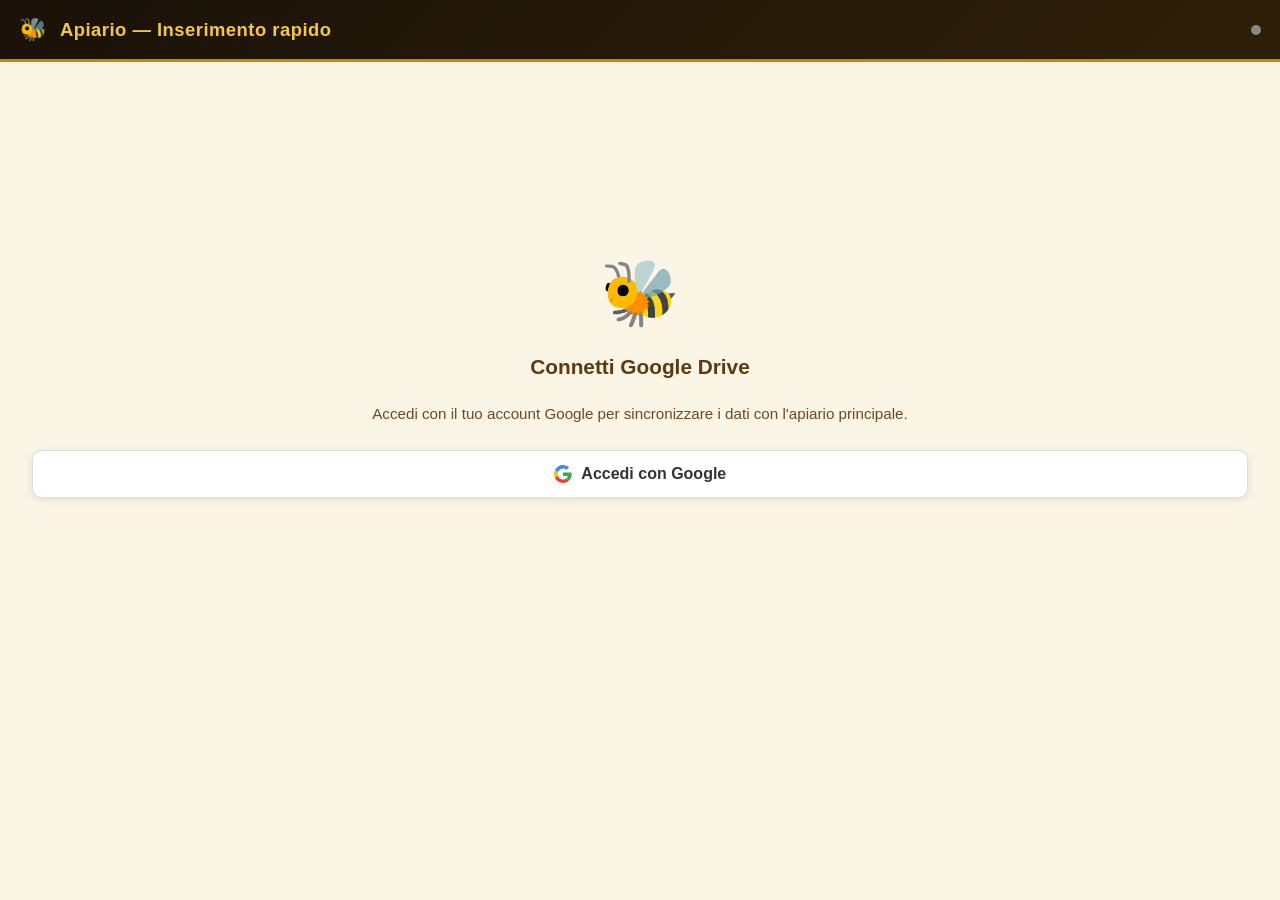
<file: inserimento_rapido.html>
<!DOCTYPE html>
<html lang="it">
<head>
<meta charset="UTF-8">
<meta name="viewport" content="width=device-width, initial-scale=1.0, maximum-scale=1.0, user-scalable=no">
<link rel="icon" href="data:image/svg+xml,<svg xmlns=%22http://www.w3.org/2000/svg%22 viewBox=%220 0 100 100%22><text y=%22.9em%22 font-size=%2290%22>🐝</text></svg>">
<title>Il Mio Apiario</title>
<script src="https://accounts.google.com/gsi/client" async defer></script>
<style>
  :root {
    --amber: #C8860A;
    --amber-light: #E8A020;
    --amber-pale: #FDF3DC;
    --amber-glow: #F5C842;
    --dark: #1A1208;
    --dark-mid: #2E1F08;
    --brown: #5C3A10;
    --brown-light: #8B5E2A;
    --cream: #FBF5E6;
    --cream-dark: #F0E6CC;
    --text: #2A1A05;
    --text-light: #6B4A20;
    --green: #4A7C3F;
    --red: #8A2C2C;
    --blue: #2C5F8A;
    --shadow: rgba(26,18,8,0.15);
  }

  * { margin: 0; padding: 0; box-sizing: border-box; -webkit-tap-highlight-color: transparent; }

  body {
    background: var(--cream);
    color: var(--text);
    font-family: -apple-system, BlinkMacSystemFont, 'Segoe UI', sans-serif;
    font-size: 16px;
    min-height: 100vh;
    padding-bottom: 2rem;
  }

  /* HEADER */
  header {
    background: linear-gradient(135deg, var(--dark) 0%, var(--dark-mid) 100%);
    padding: 1rem 1.2rem;
    display: flex;
    align-items: center;
    gap: 0.8rem;
    border-bottom: 3px solid var(--amber);
    position: sticky;
    top: 0;
    z-index: 100;
  }
  header h1 {
    font-size: 1.15rem;
    color: var(--amber-glow);
    font-weight: 700;
    letter-spacing: 0.5px;
    flex: 1;
  }
  .drive-dot {
    width: 10px; height: 10px;
    border-radius: 50%;
    background: #888;
    flex-shrink: 0;
  }
  .drive-dot.connected { background: #4CAF50; }

  /* DRIVE LOGIN */
  #driveLoginScreen {
    display: flex;
    flex-direction: column;
    align-items: center;
    justify-content: center;
    min-height: 70vh;
    padding: 2rem;
    text-align: center;
    gap: 1.5rem;
  }
  #driveLoginScreen .bee { font-size: 4rem; }
  #driveLoginScreen h2 { font-size: 1.3rem; color: var(--brown); }
  #driveLoginScreen p { color: var(--text-light); font-size: 0.95rem; line-height: 1.5; }

  /* TABS */
  .tab-bar {
    display: grid;
    grid-template-columns: 1fr 1fr 1fr;
    background: var(--dark-mid);
    border-bottom: 2px solid var(--amber);
  }
  .tab-btn {
    background: none;
    border: none;
    color: rgba(251,245,230,0.5);
    padding: 0.85rem 0.5rem;
    font-size: 0.78rem;
    font-weight: 600;
    letter-spacing: 0.3px;
    cursor: pointer;
    border-bottom: 3px solid transparent;
    transition: all 0.2s;
    display: flex;
    flex-direction: column;
    align-items: center;
    gap: 0.25rem;
  }
  .tab-btn .tab-icon { font-size: 1.3rem; }
  .tab-btn.active { color: var(--amber-glow); border-bottom-color: var(--amber); }

  /* MAIN CONTENT */
  .content { padding: 1.2rem; max-width: 480px; margin: 0 auto; }

  /* FORM ELEMENTS */
  .form-group { margin-bottom: 1.1rem; }
  .form-group label {
    display: block;
    font-size: 0.72rem;
    font-weight: 700;
    text-transform: uppercase;
    letter-spacing: 0.6px;
    color: var(--text-light);
    margin-bottom: 0.4rem;
  }
  .form-group input,
  .form-group select,
  .form-group textarea {
    width: 100%;
    padding: 0.85rem 1rem;
    border: 1.5px solid var(--cream-dark);
    border-radius: 8px;
    font-size: 1rem;
    color: var(--text);
    background: white;
    -webkit-appearance: none;
    appearance: none;
    transition: border-color 0.2s;
  }
  .form-group input:focus,
  .form-group select:focus,
  .form-group textarea:focus {
    outline: none;
    border-color: var(--amber);
    background: white;
  }
  .form-group textarea { resize: none; height: 80px; }

  /* TIPO TOGGLE */
  .tipo-toggle {
    display: grid;
    grid-template-columns: 1fr 1fr;
    gap: 0.6rem;
    margin-bottom: 1.1rem;
  }
  .tipo-toggle-btn {
    padding: 0.85rem;
    border: 2px solid var(--cream-dark);
    border-radius: 8px;
    background: white;
    font-size: 1rem;
    font-weight: 600;
    cursor: pointer;
    display: flex;
    align-items: center;
    justify-content: center;
    gap: 0.4rem;
    transition: all 0.2s;
    color: var(--text-light);
  }
  .tipo-toggle-btn.active-entrata {
    background: #e8f5e9;
    border-color: var(--green);
    color: var(--green);
  }
  .tipo-toggle-btn.active-uscita {
    background: #fce8e8;
    border-color: var(--red);
    color: var(--red);
  }

  /* IMPORTO */
  .importo-wrap { position: relative; }
  .importo-wrap .euro {
    position: absolute;
    left: 1rem;
    top: 50%;
    transform: translateY(-50%);
    color: var(--amber);
    font-weight: 700;
    font-size: 1.1rem;
  }
  .importo-wrap input { padding-left: 2rem; font-size: 1.4rem; font-weight: 600; }

  /* CHIP */
  .chips-wrap { display: flex; flex-wrap: wrap; gap: 0.4rem; }
  .chip {
    padding: 0.45rem 0.85rem;
    border: 1.5px solid var(--cream-dark);
    border-radius: 20px;
    font-size: 0.85rem;
    background: white;
    cursor: pointer;
    transition: all 0.15s;
    user-select: none;
    color: var(--text);
  }
  .chip.selected {
    background: var(--amber);
    border-color: var(--amber);
    color: var(--dark);
    font-weight: 600;
  }
  .chip input { display: none; }

  /* SUBMIT BUTTON */
  .btn-submit {
    width: 100%;
    padding: 1rem;
    background: var(--amber);
    color: var(--dark);
    border: none;
    border-radius: 10px;
    font-size: 1.1rem;
    font-weight: 700;
    cursor: pointer;
    margin-top: 0.5rem;
    display: flex;
    align-items: center;
    justify-content: center;
    gap: 0.5rem;
    transition: all 0.2s;
    box-shadow: 0 4px 15px rgba(200,134,10,0.3);
  }
  .btn-submit:active { transform: scale(0.98); }
  .btn-submit:disabled { opacity: 0.5; }

  .btn-google {
    width: 100%;
    padding: 0.9rem;
    background: white;
    color: #333;
    border: 1.5px solid #ddd;
    border-radius: 10px;
    font-size: 1rem;
    font-weight: 600;
    cursor: pointer;
    display: flex;
    align-items: center;
    justify-content: center;
    gap: 0.6rem;
    box-shadow: 0 2px 8px rgba(0,0,0,0.1);
  }

  /* DIVIDER */
  .divider {
    display: flex;
    align-items: center;
    gap: 0.8rem;
    margin: 1.2rem 0;
    color: var(--text-light);
    font-size: 0.8rem;
  }
  .divider::before, .divider::after {
    content: '';
    flex: 1;
    height: 1px;
    background: var(--cream-dark);
  }

  /* TOAST */
  .toast {
    position: fixed;
    bottom: 1.5rem;
    left: 50%;
    transform: translateX(-50%);
    background: var(--dark);
    color: var(--amber-glow);
    padding: 0.8rem 1.5rem;
    border-radius: 8px;
    font-size: 0.95rem;
    font-weight: 600;
    z-index: 999;
    opacity: 0;
    transition: opacity 0.3s;
    white-space: nowrap;
    box-shadow: 0 4px 20px rgba(0,0,0,0.3);
    border: 1px solid var(--amber);
    pointer-events: none;
  }
  .toast.show { opacity: 1; }

  /* SUCCESS ANIMATION */
  .success-anim {
    display: none;
    flex-direction: column;
    align-items: center;
    justify-content: center;
    padding: 2rem;
    text-align: center;
    gap: 0.8rem;
  }
  .success-anim.show { display: flex; }
  .success-icon {
    font-size: 4rem;
    animation: pop 0.4s cubic-bezier(0.175, 0.885, 0.32, 1.275);
  }
  @keyframes pop { from{transform:scale(0)} to{transform:scale(1)} }
  .success-anim h3 { color: var(--green); font-size: 1.3rem; }
  .success-anim p { color: var(--text-light); font-size: 0.9rem; }
  .btn-another {
    margin-top: 0.5rem;
    padding: 0.7rem 1.5rem;
    background: var(--amber-pale);
    border: 1.5px solid var(--amber);
    border-radius: 8px;
    color: var(--brown);
    font-size: 0.95rem;
    font-weight: 600;
    cursor: pointer;
  }

  /* SECTION */
  .section { display: none; }
  .section.active { display: block; }

  /* CARD */
  .info-card {
    background: white;
    border: 1px solid var(--cream-dark);
    border-radius: 10px;
    padding: 1rem 1.1rem;
    margin-bottom: 0.8rem;
    box-shadow: 0 1px 6px var(--shadow);
  }
  .info-card-title {
    font-size: 0.72rem;
    font-weight: 700;
    text-transform: uppercase;
    letter-spacing: 0.5px;
    color: var(--text-light);
    margin-bottom: 0.3rem;
  }
  .info-card-val {
    font-size: 1.5rem;
    font-weight: 700;
    font-family: 'Georgia', serif;
  }
  .info-card-val.green { color: var(--green); }
  .info-card-val.red { color: var(--red); }
  .info-card-val.amber { color: var(--amber); }

  .recent-list { display: flex; flex-direction: column; gap: 0.6rem; }
  .recent-item {
    background: white;
    border: 1px solid var(--cream-dark);
    border-left: 4px solid var(--cream-dark);
    border-radius: 6px;
    padding: 0.7rem 0.9rem;
    display: flex;
    align-items: center;
    gap: 0.7rem;
  }
  .recent-item.entrata { border-left-color: var(--green); }
  .recent-item.uscita { border-left-color: var(--red); }
  .recent-item.mag-in { border-left-color: var(--blue); }
  .recent-item.mag-out { border-left-color: var(--amber); }
  .recent-item-val { font-weight: 700; font-size: 0.95rem; white-space: nowrap; }
  .recent-item-val.green { color: var(--green); }
  .recent-item-val.red { color: var(--red); }
  .recent-item-val.blue { color: var(--blue); }
  .recent-item-val.amber { color: var(--amber); }
  .recent-item-info { flex: 1; min-width: 0; }
  .recent-item-desc { font-size: 0.9rem; color: var(--text); white-space: nowrap; overflow: hidden; text-overflow: ellipsis; }
  .recent-item-date { font-size: 0.75rem; color: var(--text-light); }

  .section-label {
    font-size: 0.72rem;
    font-weight: 700;
    text-transform: uppercase;
    letter-spacing: 0.6px;
    color: var(--text-light);
    margin: 1.2rem 0 0.6rem;
  }
</style>
</head>
<body>

<header>
  <span style="font-size:1.4rem">🐝</span>
  <h1>Apiario — Inserimento rapido</h1>
  <div class="drive-dot" id="driveDot" title="Google Drive"></div>
</header>

<!-- LOGIN SCREEN -->
<div id="driveLoginScreen">
  <div class="bee">🐝</div>
  <h2>Connetti Google Drive</h2>
  <p>Accedi con il tuo account Google per sincronizzare i dati con l'apiario principale.</p>
  <button class="btn-google" onclick="driveLogin()">
    <svg width="18" height="18" viewBox="0 0 48 48">
      <path fill="#4285F4" d="M24 9.5c3.54 0 6.71 1.22 9.21 3.6l6.85-6.85C35.9 2.38 30.47 0 24 0 14.62 0 6.51 5.38 2.56 13.22l7.98 6.19C12.43 13.72 17.74 9.5 24 9.5z"/>
      <path fill="#34A853" d="M46.98 24.55c0-1.57-.15-3.09-.38-4.55H24v9.02h12.94c-.58 2.96-2.26 5.48-4.78 7.18l7.73 6c4.51-4.18 7.09-10.36 7.09-17.65z"/>
      <path fill="#FBBC05" d="M10.53 28.59c-.48-1.45-.76-2.99-.76-4.59s.27-3.14.76-4.59l-7.98-6.19C.92 16.46 0 20.12 0 24c0 3.88.92 7.54 2.56 10.78l7.97-6.19z"/>
      <path fill="#EA4335" d="M24 48c6.48 0 11.93-2.13 15.89-5.81l-7.73-6c-2.18 1.48-4.97 2.31-8.16 2.31-6.26 0-11.57-4.22-13.47-9.91l-7.98 6.19C6.51 42.62 14.62 48 24 48z"/>
    </svg>
    Accedi con Google
  </button>
</div>

<!-- APP CONTENT -->
<div id="appContent" style="display:none">

  <div class="tab-bar">
    <button class="tab-btn active" onclick="showTab('riepilogo', this)">
      <span class="tab-icon">📊</span>Riepilogo
    </button>
    <button class="tab-btn" onclick="showTab('contabilita', this)">
      <span class="tab-icon">💰</span>Contabilità
    </button>
    <button class="tab-btn" onclick="showTab('magazzino', this)">
      <span class="tab-icon">📦</span>Magazzino
    </button>
  </div>

  <div class="content">

    <!-- ===== RIEPILOGO ===== -->
    <div class="section active" id="tabRiepilogo">
      <div id="riepilogoContent">
        <div style="color:var(--text-light);font-style:italic;font-size:0.9rem;text-align:center;padding:2rem">Caricamento...</div>
      </div>
    </div>

    <!-- ===== CONTABILITÀ ===== -->
    <div class="section" id="tabContabilita">
      <div id="formContSuccess" class="success-anim">
        <div class="success-icon">✅</div>
        <h3>Salvato!</h3>
        <p id="formContSuccessMsg"></p>
        <button class="btn-another" onclick="resetFormCont()">+ Inserisci un altro</button>
      </div>

      <div id="formCont">
        <div class="form-group" style="margin-bottom:0.8rem">
          <label>Tipo movimento</label>
          <div class="tipo-toggle">
            <button class="tipo-toggle-btn active-entrata" id="btnEntrata" onclick="setTipoCont('entrata')">
              🟢 Entrata
            </button>
            <button class="tipo-toggle-btn" id="btnUscita" onclick="setTipoCont('uscita')">
              🔴 Uscita
            </button>
          </div>
        </div>

        <div class="form-group">
          <label>Importo (€)</label>
          <div class="importo-wrap">
            <span class="euro">€</span>
            <input type="number" id="contImporto" inputmode="decimal" placeholder="0.00" min="0" step="0.01">
          </div>
        </div>

        <div class="form-group">
          <label>Descrizione</label>
          <input type="text" id="contDesc" placeholder="Es. Vendita 10 vasi acacia...">
        </div>

        <div class="form-group">
          <label>Categorie</label>
          <div class="chips-wrap" id="contCatChips"></div>
        </div>

        <div class="form-group">
          <label>Data</label>
          <input type="date" id="contData">
        </div>

        <div class="form-group">
          <label>Note (opzionale)</label>
          <textarea id="contNote" placeholder="Cliente, evento, fornitore..."></textarea>
        </div>

        <button class="btn-submit" onclick="saveContabilita()" id="btnSaveCont">
          💾 Salva movimento
        </button>
      </div>
    </div>

    <!-- ===== MAGAZZINO ===== -->
    <div class="section" id="tabMagazzino">
      <div id="formMagSuccess" class="success-anim">
        <div class="success-icon">✅</div>
        <h3>Salvato!</h3>
        <p id="formMagSuccessMsg"></p>
        <button class="btn-another" onclick="resetFormMag()">+ Inserisci un altro</button>
      </div>

      <div id="formMag">
        <div class="form-group">
          <label>Tipo movimento</label>
          <div class="tipo-toggle">
            <button class="tipo-toggle-btn active-entrata" id="btnMagIn" onclick="setTipoMag('entrata')">
              ➕ Entrata
            </button>
            <button class="tipo-toggle-btn" id="btnMagOut" onclick="setTipoMag('uscita')">
              ➖ Uscita
            </button>
          </div>
        </div>

        <div class="form-group">
          <label>Articolo</label>
          <select id="magArticolo">
            <option value="">— Seleziona articolo —</option>
          </select>
        </div>

        <div class="form-group">
          <label>Quantità <span id="magUnitaLabel" style="font-weight:400;text-transform:none;letter-spacing:0"></span></label>
          <input type="number" id="magQta" inputmode="decimal" placeholder="Es. 10" min="0" step="0.1">
        </div>

        <div class="form-group">
          <label>Data</label>
          <input type="date" id="magData">
        </div>

        <div class="form-group">
          <label>Note (opzionale)</label>
          <input type="text" id="magNote" placeholder="Es. acquisto fiera, utilizzo apiario...">
        </div>

        <button class="btn-submit" onclick="saveMagazzino()" id="btnSaveMag">
          💾 Salva movimento
        </button>
      </div>
    </div>

  </div>
</div>

<div class="toast" id="toast"></div>

<script>
// ===== CONFIG =====
const CLIENT_ID = '256459531928-rg44b3eo4a3hatfmuf4jevck631uir6o.apps.googleusercontent.com';
const SCOPES = 'https://www.googleapis.com/auth/drive.appdata';
const FILENAME_DB  = 'apiario_db.json';
const FILENAME_MAG = 'apiario_magazzino.json';
const FILENAME_CONT = 'apiario_contabilita.json';

// ===== STATE =====
let driveToken = null;
let tokenClient = null;
let dbData   = { arnie: [], logBook: [] };
let magData  = { articoli: [], movimentazioni: [] };
let contData = { movimentiContabili: [] };
let tipoContabile = 'entrata';
let tipoMagazzino = 'entrata';

const CAT_ENTRATA = [
  { id: 'vendita_miele',  label: '🍯 Miele' },
  { id: 'vendita_nuclei', label: '🐝 Nuclei/regine' },
  { id: 'vendita_cera',   label: '🌿 Cera/propoli' },
  { id: 'contributi',     label: '📦 Contributi' },
  { id: 'altro_ricavo',   label: '💰 Altro' },
];
const CAT_USCITA = [
  { id: 'farmaci',        label: '💊 Farmaci' },
  { id: 'alimentazione',  label: '🍬 Alimentazione' },
  { id: 'attrezzatura',   label: '🔧 Attrezzatura' },
  { id: 'arnie',          label: '🏠 Arnie' },
  { id: 'trasporti',      label: '🚗 Trasporti' },
  { id: 'burocrazia',     label: '📋 Burocrazia' },
  { id: 'altro_costo',    label: '💡 Altro' },
];

function fmt(n) {
  return parseFloat(n||0).toLocaleString('it-IT', {minimumFractionDigits:2,maximumFractionDigits:2});
}
function formatDate(d) {
  if(!d) return '—';
  const [y,m,day] = d.split('-');
  const mesi = ['gen','feb','mar','apr','mag','giu','lug','ago','set','ott','nov','dic'];
  return `${parseInt(day)} ${mesi[parseInt(m)-1]} ${y}`;
}
function today() { return new Date().toISOString().slice(0,10); }

// ===== TOAST =====
function showToast(msg, duration=2800) {
  const t = document.getElementById('toast');
  t.textContent = msg;
  t.classList.add('show');
  setTimeout(() => t.classList.remove('show'), duration);
}

// ===== TABS =====
function showTab(tab, btn) {
  document.querySelectorAll('.section').forEach(s => s.classList.remove('active'));
  document.querySelectorAll('.tab-btn').forEach(b => b.classList.remove('active'));
  document.getElementById('tab' + tab.charAt(0).toUpperCase() + tab.slice(1)).classList.add('active');
  btn.classList.add('active');
  if(tab === 'riepilogo') renderRiepilogo();
  if(tab === 'magazzino') populateMagArticoli();
}

// ===== GOOGLE DRIVE =====
window.addEventListener('load', () => {
  setTimeout(() => {
    if(typeof google === 'undefined') return;
    tokenClient = google.accounts.oauth2.initTokenClient({
      client_id: CLIENT_ID,
      scope: SCOPES,
      callback: async (resp) => {
        if(resp.error) { showToast('❌ Errore login'); return; }
        driveToken = resp.access_token;
        localStorage.setItem('driveToken', driveToken);
        showLoadingScreen('🔄 Caricamento dati in corso...');
        await loadAllData();
        showApp();
      }
    });
    const saved = localStorage.getItem('driveToken');
    if(saved) {
      driveToken = saved;
      showLoadingScreen('🔄 Caricamento dati in corso...');
      loadAllData().then(showApp).catch(() => {
        driveToken = null;
        localStorage.removeItem('driveToken');
        hideLoadingScreen();
      });
    }
  }, 600);
});

function driveLogin() {
  if(!tokenClient) { showToast('⏳ Caricamento Google...'); return; }
  tokenClient.requestAccessToken();
}

async function driveGet(url) {
  const r = await fetch(url, { headers: { Authorization: 'Bearer ' + driveToken } });
  if(r.status === 401) { driveToken = null; localStorage.removeItem('driveToken'); throw new Error('401'); }
  return r;
}

async function driveFindFile(name) {
  const r = await driveGet(`https://www.googleapis.com/drive/v3/files?spaces=appDataFolder&q=name='${name}'&fields=files(id)`);
  const d = await r.json();
  return d.files && d.files.length > 0 ? d.files[0] : null;
}

async function driveReadFile(name) {
  const f = await driveFindFile(name);
  if(!f) return null;
  const r = await driveGet(`https://www.googleapis.com/drive/v3/files/${f.id}?alt=media`);
  return await r.json();
}

async function driveWriteFile(name, payload) {
  const f = await driveFindFile(name);
  const url = f
    ? `https://www.googleapis.com/upload/drive/v3/files/${f.id}?uploadType=multipart`
    : `https://www.googleapis.com/upload/drive/v3/files?uploadType=multipart`;
  const method = f ? 'PATCH' : 'POST';
  const meta = { name, ...(!f ? { parents: ['appDataFolder'] } : {}) };
  const form = new FormData();
  form.append('metadata', new Blob([JSON.stringify(meta)], { type: 'application/json' }));
  form.append('file', new Blob([JSON.stringify(payload, null, 2)], { type: 'application/json' }));
  await fetch(url, { method, headers: { Authorization: 'Bearer ' + driveToken }, body: form });
}

async function loadAllData() {
  const [db, mag, cont] = await Promise.all([
    driveReadFile(FILENAME_DB),
    driveReadFile(FILENAME_MAG),
    driveReadFile(FILENAME_CONT)
  ]);
  if(db)   dbData   = db;
  if(mag)  magData  = mag;
  if(cont) contData = cont;
}

function showLoadingScreen(msg) {
  document.getElementById('driveLoginScreen').innerHTML = `
    <div class="bee">⏳</div>
    <h2 style="color:var(--brown)">${msg}</h2>
    <p style="color:var(--text-light)">Connessione a Google Drive...</p>
  `;
}

function hideLoadingScreen() {
  document.getElementById('driveLoginScreen').innerHTML = `
    <div class="bee">🐝</div>
    <h2>Connetti Google Drive</h2>
    <p>Accedi con il tuo account Google per sincronizzare i dati con l'apiario principale.</p>
    <button class="btn-google" onclick="driveLogin()">
      <svg width="18" height="18" viewBox="0 0 48 48">
        <path fill="#4285F4" d="M24 9.5c3.54 0 6.71 1.22 9.21 3.6l6.85-6.85C35.9 2.38 30.47 0 24 0 14.62 0 6.51 5.38 2.56 13.22l7.98 6.19C12.43 13.72 17.74 9.5 24 9.5z"/>
        <path fill="#34A853" d="M46.98 24.55c0-1.57-.15-3.09-.38-4.55H24v9.02h12.94c-.58 2.96-2.26 5.48-4.78 7.18l7.73 6c4.51-4.18 7.09-10.36 7.09-17.65z"/>
        <path fill="#FBBC05" d="M10.53 28.59c-.48-1.45-.76-2.99-.76-4.59s.27-3.14.76-4.59l-7.98-6.19C.92 16.46 0 20.12 0 24c0 3.88.92 7.54 2.56 10.78l7.97-6.19z"/>
        <path fill="#EA4335" d="M24 48c6.48 0 11.93-2.13 15.89-5.81l-7.73-6c-2.18 1.48-4.97 2.31-8.16 2.31-6.26 0-11.57-4.22-13.47-9.91l-7.98 6.19C6.51 42.62 14.62 48 24 48z"/>
      </svg>
      Accedi con Google
    </button>
  `;
}
  
function showApp() {
  document.getElementById('driveLoginScreen').style.display = 'none';
  document.getElementById('appContent').style.display = 'block';
  document.getElementById('driveDot').classList.add('connected');
  // init forms
  document.getElementById('contData').value = today();
  document.getElementById('magData').value  = today();
  renderCatChips();
  populateMagArticoli();
  renderRiepilogo();
}

// ===== RIEPILOGO =====
function renderRiepilogo() {
  const anno = new Date().getFullYear();
  const mc = contData.movimentiContabili || [];
  const mv = magData.movimentazioni || [];
  const art = magData.articoli || [];

  const entAnno = mc.filter(m=>m.tipo==='entrata'&&m.data&&m.data.startsWith(anno)).reduce((s,m)=>s+parseFloat(m.importo||0),0);
  const uscAnno = mc.filter(m=>m.tipo==='uscita'&&m.data&&m.data.startsWith(anno)).reduce((s,m)=>s+parseFloat(m.importo||0),0);
  const saldo = entAnno - uscAnno;

  // giacenza per articolo
  function getGiac(id) {
    return mv.filter(m=>m.articoloId===id).reduce((s,m)=>{
      if(m.tipo==='entrata') return s+parseFloat(m.qta||0);
      if(m.tipo==='uscita') return s-parseFloat(m.qta||0);
      return parseFloat(m.qta||0);
    },0);
  }

  // ultimi 5 movimenti combinati
  const recentCont = mc.slice().sort((a,b)=>b.data.localeCompare(a.data)).slice(0,5).map(m=>({
    tipo: m.tipo==='entrata'?'entrata':'uscita',
    val: (m.tipo==='entrata'?'+':'−')+'€'+fmt(m.importo),
    valClass: m.tipo==='entrata'?'green':'red',
    desc: m.descrizione||'—',
    date: formatDate(m.data),
    icon: m.tipo==='entrata'?'💰':'💸'
  }));
  const recentMag = mv.slice().sort((a,b)=>b.data.localeCompare(a.data)).slice(0,5).map(m=>{
    const a = art.find(x=>x.id===m.articoloId);
    return {
      tipo: m.tipo==='entrata'?'mag-in':'mag-out',
      val: (m.tipo==='entrata'?'+':'−')+parseFloat(m.qta||0)+' '+(a?.unita||''),
      valClass: m.tipo==='entrata'?'blue':'amber',
      desc: a?.nome||'—',
      date: formatDate(m.data),
      icon: '📦'
    };
  });

  // scorte sotto soglia
  const sottoSoglia = art.filter(a=>a.soglia && getGiac(a.id) <= parseFloat(a.soglia));

  document.getElementById('riepilogoContent').innerHTML = `
    <div style="display:grid;grid-template-columns:1fr 1fr;gap:0.7rem;margin-bottom:1rem">
      <div class="info-card">
        <div class="info-card-title">Saldo ${anno}</div>
        <div class="info-card-val ${saldo>=0?'green':'red'}">${saldo>=0?'+':''}€${fmt(saldo)}</div>
      </div>
      <div class="info-card">
        <div class="info-card-title">Entrate ${anno}</div>
        <div class="info-card-val green">+€${fmt(entAnno)}</div>
      </div>
      <div class="info-card">
        <div class="info-card-title">Uscite ${anno}</div>
        <div class="info-card-val red">−€${fmt(uscAnno)}</div>
      </div>
      <div class="info-card">
        <div class="info-card-title">Arnie attive</div>
        <div class="info-card-val amber">${(dbData.arnie||[]).filter(a=>a.status==='attiva').length}</div>
      </div>
    </div>

    ${sottoSoglia.length > 0 ? `
    <div style="background:#fce8e8;border:1px solid var(--red);border-radius:8px;padding:0.8rem 1rem;margin-bottom:1rem;font-size:0.88rem;color:var(--red)">
      ⚠️ <strong>Scorte sotto soglia:</strong> ${sottoSoglia.map(a=>a.nome).join(', ')}
    </div>` : ''}

    <div class="section-label">Ultimi movimenti contabili</div>
    <div class="recent-list">
      ${recentCont.length === 0
        ? '<div style="color:var(--text-light);font-style:italic;font-size:0.88rem;padding:0.5rem">Nessun movimento.</div>'
        : recentCont.map(m=>`
        <div class="recent-item ${m.tipo}">
          <span style="font-size:1.2rem">${m.icon}</span>
          <div class="recent-item-info">
            <div class="recent-item-desc">${m.desc}</div>
            <div class="recent-item-date">${m.date}</div>
          </div>
          <span class="recent-item-val ${m.valClass}">${m.val}</span>
        </div>`).join('')}
    </div>

    <div class="section-label" style="margin-top:1.2rem">Ultimi movimenti magazzino</div>
    <div class="recent-list">
      ${recentMag.length === 0
        ? '<div style="color:var(--text-light);font-style:italic;font-size:0.88rem;padding:0.5rem">Nessun movimento.</div>'
        : recentMag.map(m=>`
        <div class="recent-item ${m.tipo}">
          <span style="font-size:1.2rem">${m.icon}</span>
          <div class="recent-item-info">
            <div class="recent-item-desc">${m.desc}</div>
            <div class="recent-item-date">${m.date}</div>
          </div>
          <span class="recent-item-val ${m.valClass}">${m.val}</span>
        </div>`).join('')}
    </div>
  `;
}

// ===== CONTABILITÀ FORM =====
function setTipoCont(tipo) {
  tipoContabile = tipo;
  document.getElementById('btnEntrata').className = 'tipo-toggle-btn' + (tipo==='entrata'?' active-entrata':'');
  document.getElementById('btnUscita').className  = 'tipo-toggle-btn' + (tipo==='uscita'?' active-uscita':'');
  renderCatChips();
}

function renderCatChips() {
  const cats = tipoContabile === 'entrata' ? CAT_ENTRATA : CAT_USCITA;
  document.getElementById('contCatChips').innerHTML = cats.map(c=>`
    <label class="chip"><input type="checkbox" value="${c.id}">${c.label}</label>
  `).join('');
  // toggle selected class on click
  document.querySelectorAll('#contCatChips .chip').forEach(chip => {
    chip.addEventListener('click', () => {
      const cb = chip.querySelector('input');
      chip.classList.toggle('selected', cb.checked);
    });
  });
}

async function saveContabilita() {
  const importo = document.getElementById('contImporto').value;
  const desc    = document.getElementById('contDesc').value.trim();
  const data    = document.getElementById('contData').value;
  if(!importo || !desc || !data) { showToast('⚠️ Compila importo, descrizione e data'); return; }

  const categorie = Array.from(document.querySelectorAll('#contCatChips input:checked')).map(x=>x.value);
  const mov = {
    id: Date.now().toString(), data,
    tipo: tipoContabile,
    descrizione: desc,
    importo: parseFloat(importo),
    categorie,
    note: document.getElementById('contNote').value.trim()
  };

  const btn = document.getElementById('btnSaveCont');
  btn.disabled = true;
  btn.textContent = '⏳ Salvataggio...';

  try {
    if(!contData.movimentiContabili) contData.movimentiContabili = [];
    contData.movimentiContabili.unshift(mov);
    contData.savedAt = new Date().toISOString();
    await driveWriteFile(FILENAME_CONT, contData);

    document.getElementById('formContSuccessMsg').textContent =
      `${tipoContabile==='entrata'?'+':'−'}€${fmt(mov.importo)} — ${desc}`;
    document.getElementById('formCont').style.display = 'none';
    document.getElementById('formContSuccess').classList.add('show');
  } catch(e) {
    showToast('❌ Errore salvataggio: ' + e.message);
  } finally {
    btn.disabled = false;
    btn.textContent = '💾 Salva movimento';
  }
}

function resetFormCont() {
  document.getElementById('formContSuccess').classList.remove('show');
  document.getElementById('formCont').style.display = 'block';
  document.getElementById('contImporto').value = '';
  document.getElementById('contDesc').value = '';
  document.getElementById('contNote').value = '';
  document.getElementById('contData').value = today();
  renderCatChips();
  document.getElementById('contImporto').focus();
}

// ===== MAGAZZINO FORM =====
function populateMagArticoli() {
  const sel = document.getElementById('magArticolo');
  const arts = magData.articoli || [];
  sel.innerHTML = '<option value="">— Seleziona articolo —</option>' +
    arts.map(a=>`<option value="${a.id}" data-unita="${a.unita}">${a.nome} (${a.unita})</option>`).join('');
  sel.onchange = () => {
    const opt = sel.options[sel.selectedIndex];
    const unita = opt?.dataset?.unita || '';
    document.getElementById('magUnitaLabel').textContent = unita ? `(${unita})` : '';
  };
}

function setTipoMag(tipo) {
  tipoMagazzino = tipo;
  document.getElementById('btnMagIn').className  = 'tipo-toggle-btn' + (tipo==='entrata'?' active-entrata':'');
  document.getElementById('btnMagOut').className = 'tipo-toggle-btn' + (tipo==='uscita'?' active-uscita':'');
}

async function saveMagazzino() {
  const artId = document.getElementById('magArticolo').value;
  const qta   = document.getElementById('magQta').value;
  const data  = document.getElementById('magData').value;
  if(!artId || !qta || !data) { showToast('⚠️ Seleziona articolo, quantità e data'); return; }

  const art = (magData.articoli||[]).find(a=>a.id===artId);
  const mov = {
    id: Date.now().toString(), data,
    articoloId: artId,
    tipo: tipoMagazzino,
    qta: parseFloat(qta),
    note: document.getElementById('magNote').value.trim()
  };

  const btn = document.getElementById('btnSaveMag');
  btn.disabled = true;
  btn.textContent = '⏳ Salvataggio...';

  try {
    if(!magData.movimentazioni) magData.movimentazioni = [];
    magData.movimentazioni.push(mov);
    magData.savedAt = new Date().toISOString();
    await driveWriteFile(FILENAME_MAG, magData);

    document.getElementById('formMagSuccessMsg').textContent =
      `${tipoMagazzino==='entrata'?'+':'−'}${qta} ${art?.unita||''} di ${art?.nome||'—'}`;
    document.getElementById('formMag').style.display = 'none';
    document.getElementById('formMagSuccess').classList.add('show');
  } catch(e) {
    showToast('❌ Errore salvataggio: ' + e.message);
  } finally {
    btn.disabled = false;
    btn.textContent = '💾 Salva movimento';
  }
}

function resetFormMag() {
  document.getElementById('formMagSuccess').classList.remove('show');
  document.getElementById('formMag').style.display = 'block';
  document.getElementById('magQta').value = '';
  document.getElementById('magNote').value = '';
  document.getElementById('magData').value = today();
  document.getElementById('magArticolo').value = '';
  document.getElementById('magUnitaLabel').textContent = '';
}
</script>
</body>
</html>
</file>
